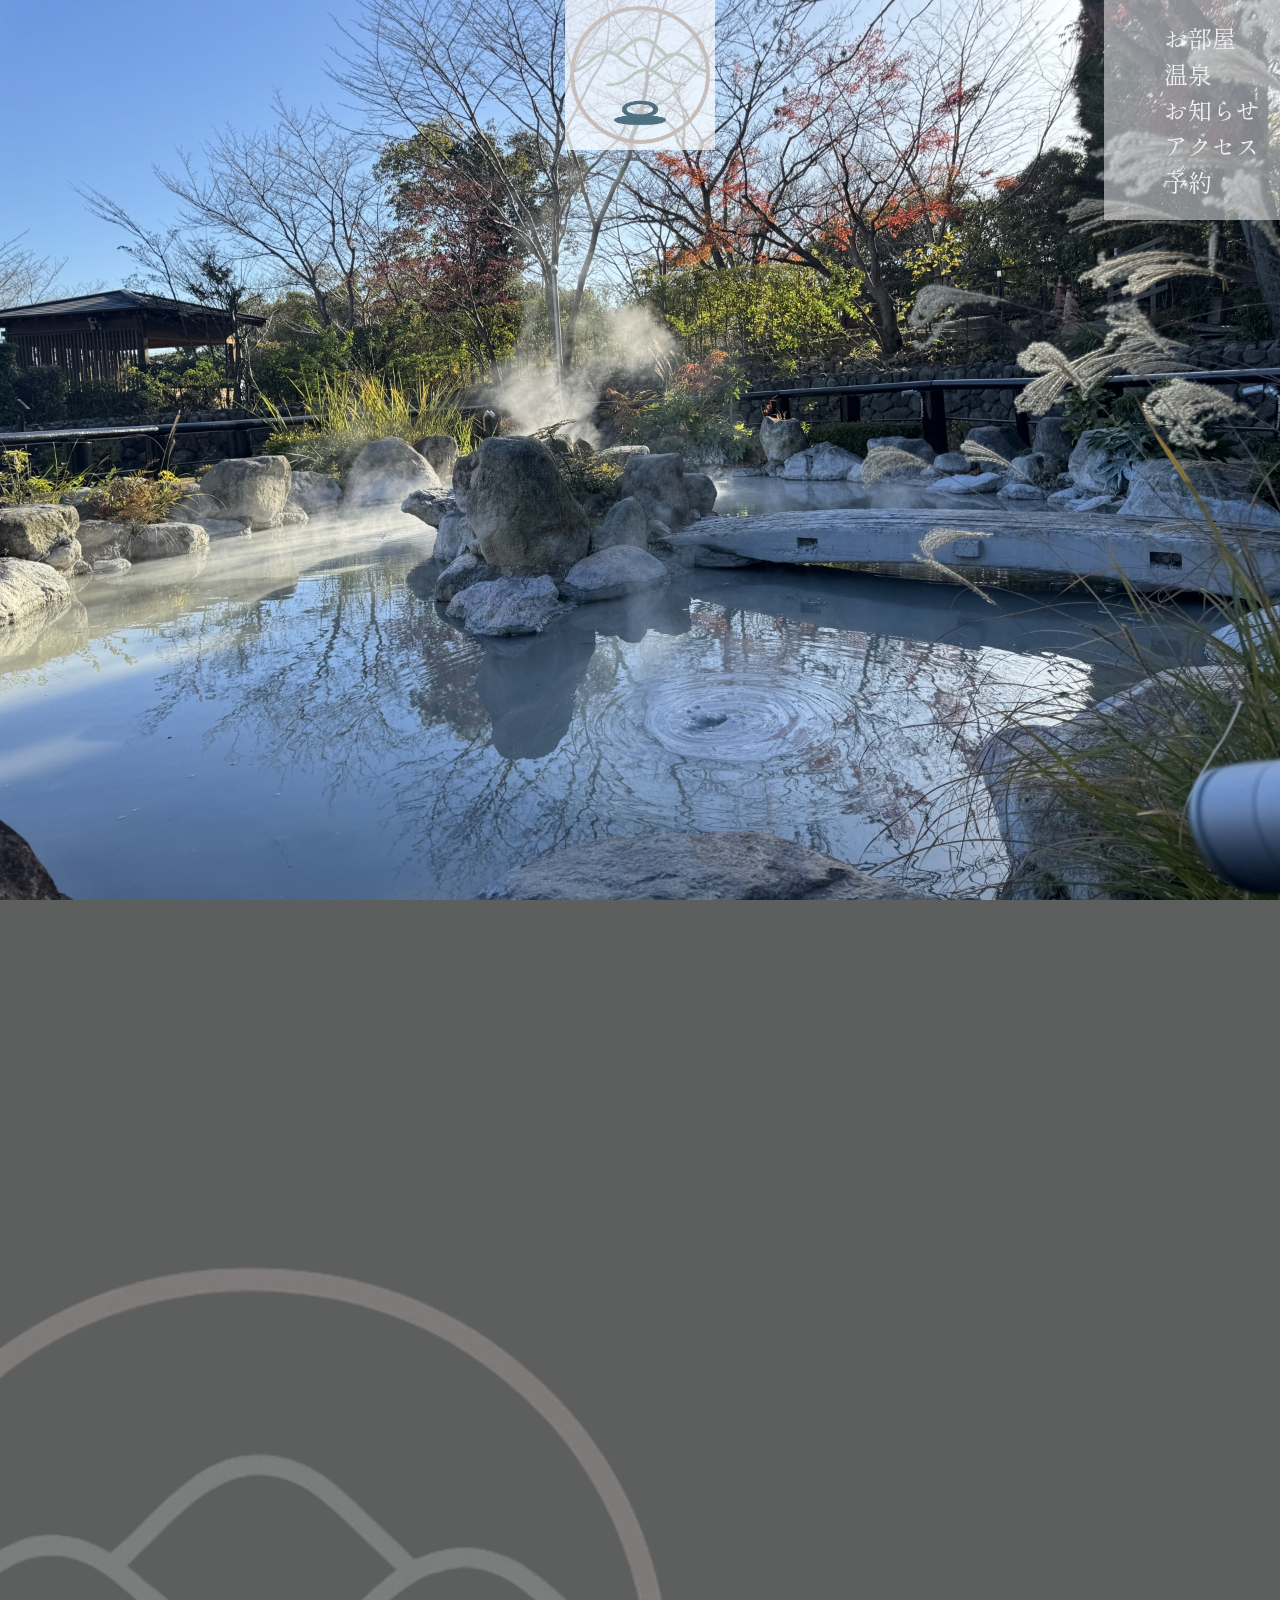
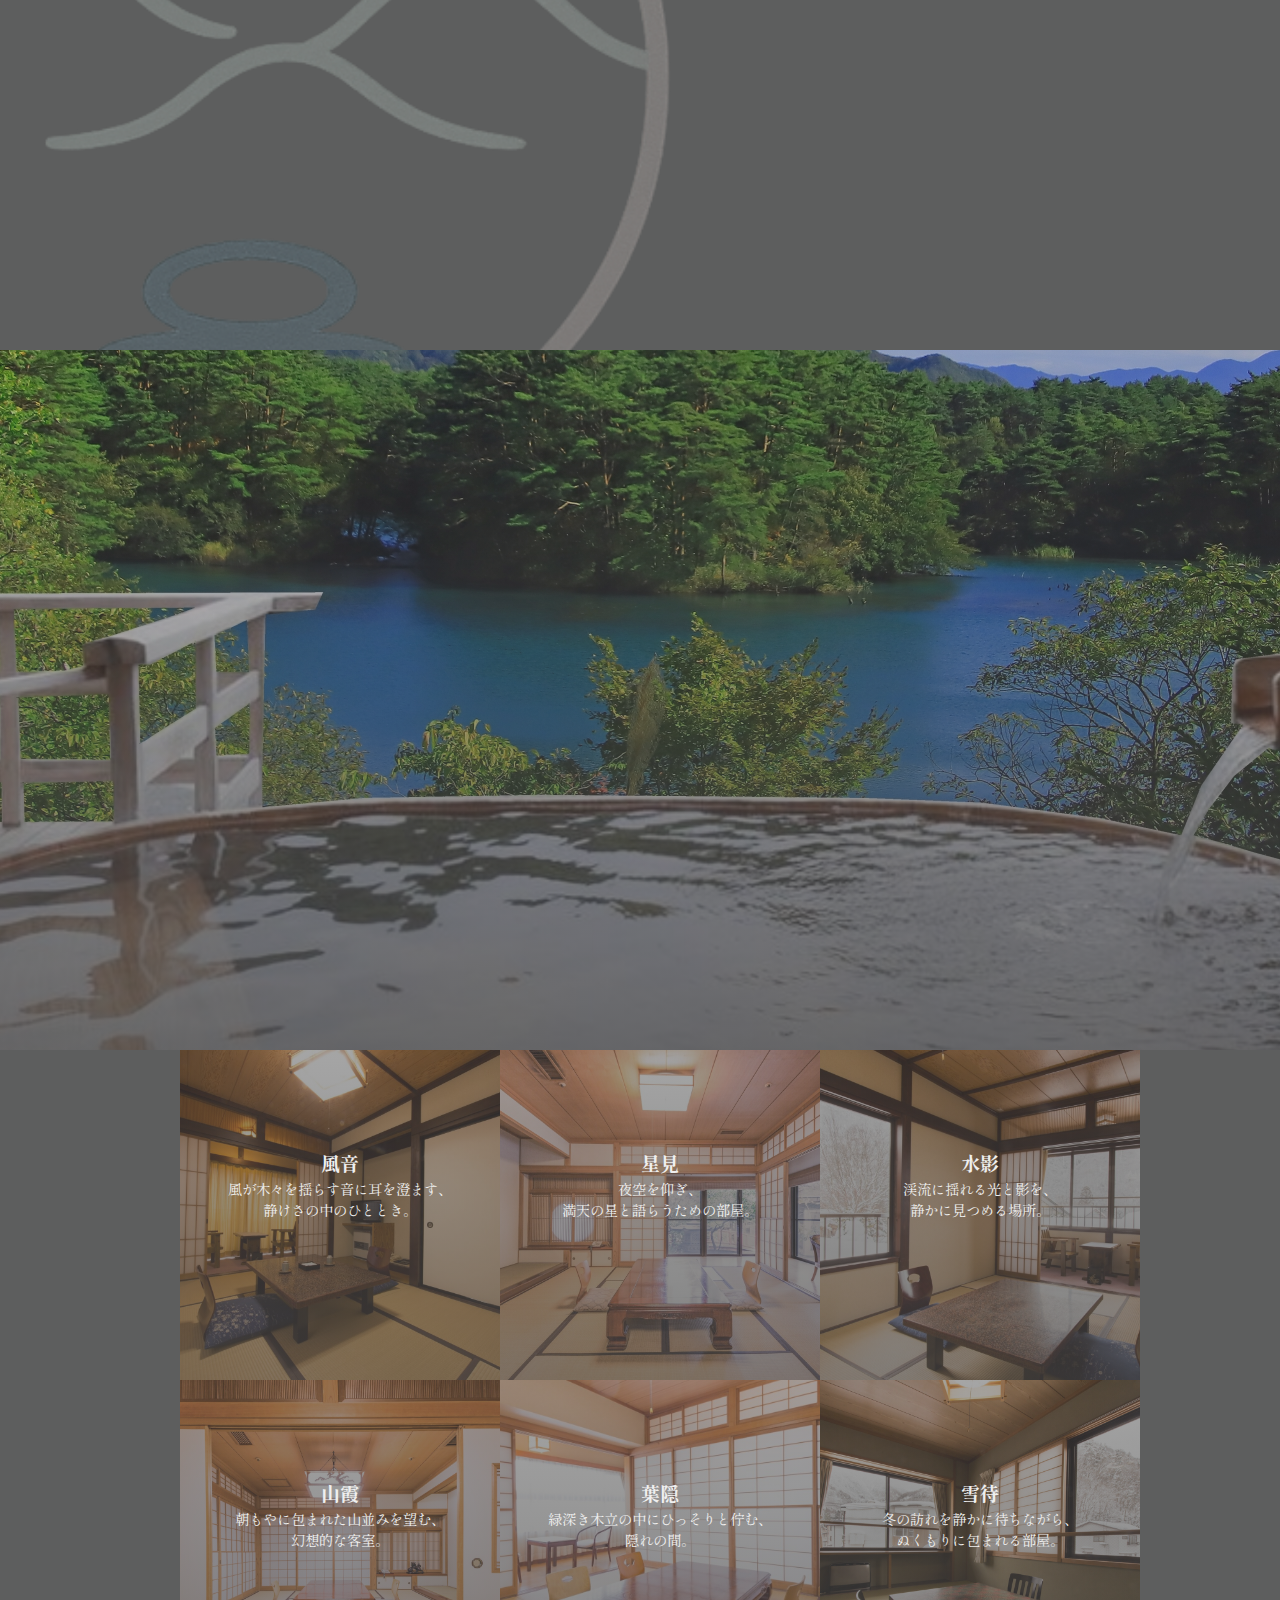
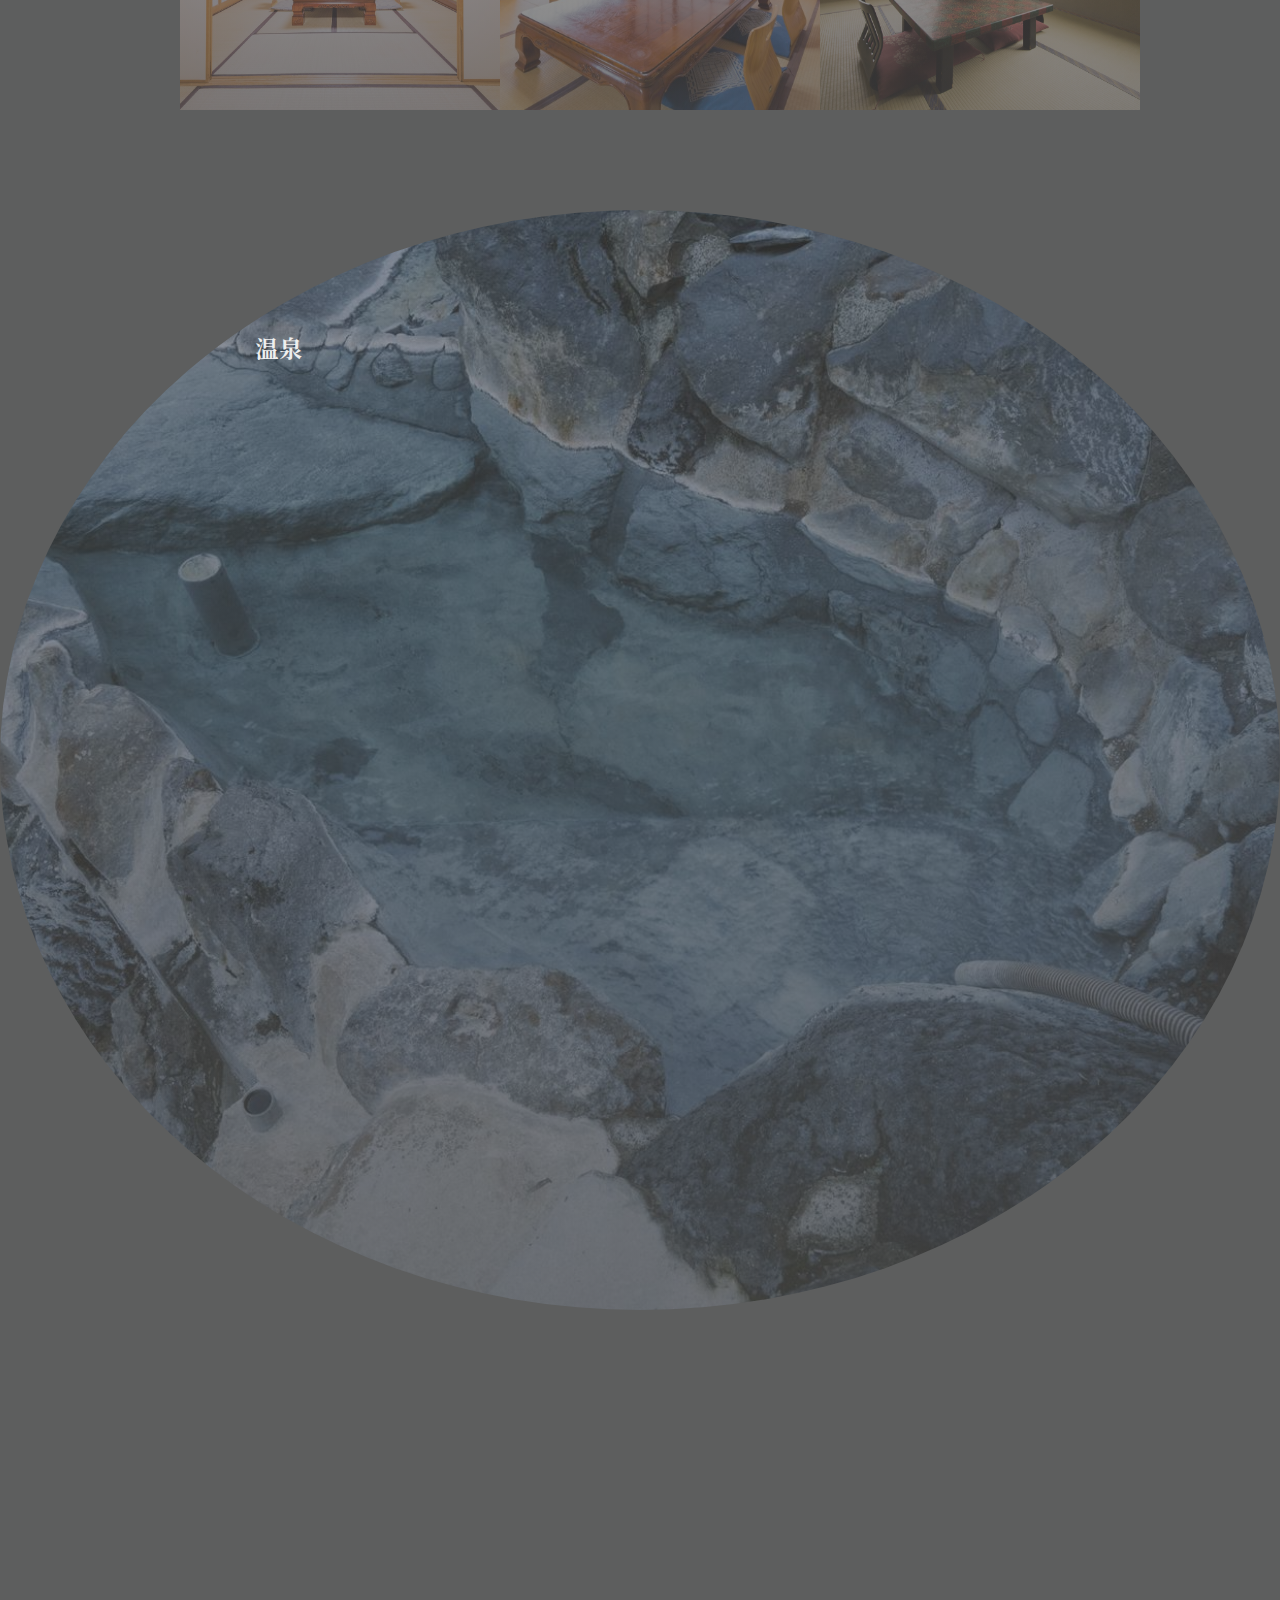
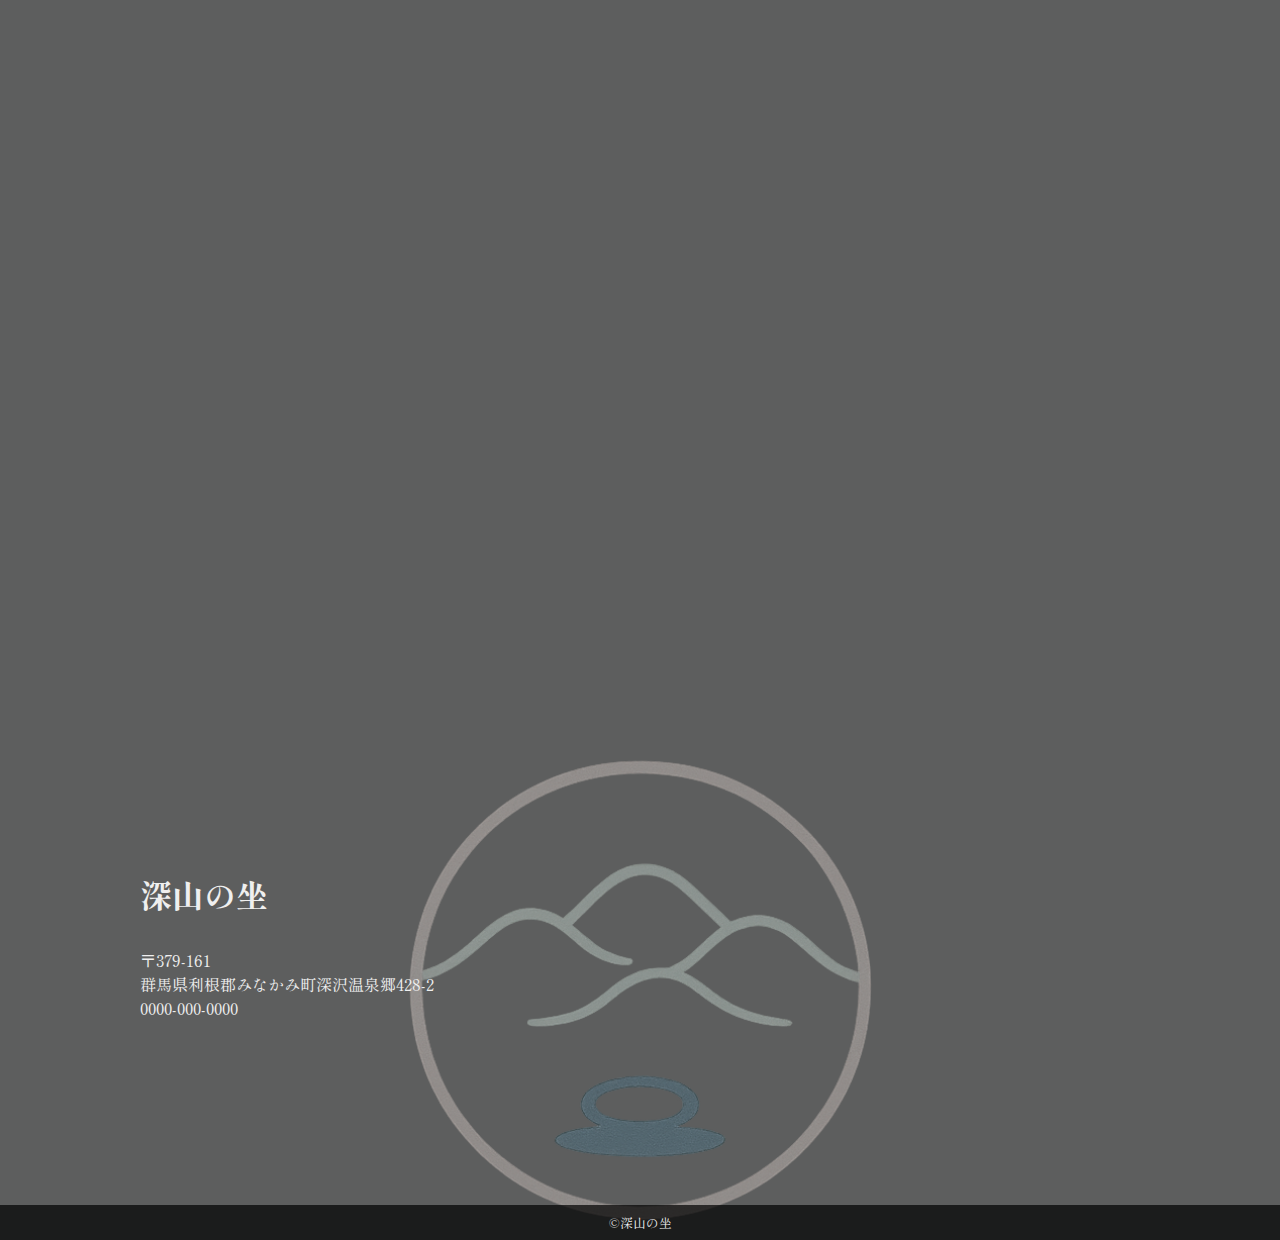
<file: miyamanoza/index.html>
<!DOCTYPE html>
<html lang="ja">

<head>
    <meta charset="UTF-8">
    <meta name="viewport" content="width=device-width, initial-scale=1.0">
    <link rel="stylesheet" href="style.css">
    <link href="https://fonts.googleapis.com/css2?family=Noto+Serif+JP&family=Shippori+Mincho&display=swap"
        rel="stylesheet">
    <title>深山の坐</title>
</head>

<body>
    <header id="main-visual">
        <h1><a href="#"><img src="./img/ロゴ3.png"></a></h1>
        <div id="nav-toggle" class="sp">
            <div>
                <span></span>
                <span></span>
                <span></span>
            </div>
        </div>
        <nav>
            <ul>
                <li><a href="#room">お部屋</a></li>
                <li><a href="#onsen">温泉</a></li>
                <li><a href="#news">お知らせ</a></li>
                <li><a href="">アクセス</a></li>
                <li><a href="">予約</a></li>
            </ul>
        </nav>
    </header>

    <section id="hello">
        <div id="logo"></div>
        <div class="inner slide-in-bottom repeatable">
            <h2>山霧に包まれて、心ほどける時を
            </h2>
            <p>深い山々に囲まれ、そっと湧き出る湯けむり。<br>
                静けさの中に、鳥の声、風の音、川のせせらぎ。<br>
                ここは、ただ「何もしない贅沢」を味わうための場所。</p>
            <p>季節ごとに彩りを変える自然に身を委ね、<br>
                誰にも邪魔されない時間をお楽しみください。</p>
            <p>深山の坐は、心も体もほどけていくような、<br>
                そんなひとときをご用意してお待ちしております。</p>
        </div>
    </section>

    <section id="room">
        <div id="room_top">
            <div>
                <div class="inner">
                    <div class="slide-in-left repeatable">
                        <h2>お部屋<br>
                            <span>静寂に溶けこむ、六の離れ</span>
                        </h2>
                    </div>
                    <div class="slide-in-right repeatable">
                        <p>森の囁きに耳を澄ませ、<br>
                            渓流の音とともに朝を迎える。<br>
                            深山の坐のお部屋は、すべてが離れ仕様。<br>
                            扉を開けた瞬間から、日常とは異なる時の流れが始まります。</p>

                        <p>梁に残る炭の色、手すりに残された名もなき書きつけ。<br>
                            それらはこの地を訪れた誰かの記憶のかけら。<br>
                            今ここにいるあなたの時も、そっと重なってゆきます。</p>

                        <p>心ゆくまで、自分たちだけの時間をお過ごしください。</p>
                    </div>
                </div>
            </div>
        </div>
        <div class="inner">
            <ul>
                <li>
                    <div id="room1" class="hover room-item">
                        <a href="">
                            <div>
                                <h3>風音</h3>
                                <p>風が木々を揺らす音に耳を澄ます、<br>
                                    静けさの中のひととき。</p>
                            </div>
                        </a>
                    </div>
                </li>
                <li>
                    <div id="room2" class="hover room-item">
                        <a href="">
                            <div>
                                <h3>星見</h3>
                                <p>夜空を仰ぎ、<br>
                                    満天の星と語らうための部屋。</p>
                            </div>
                        </a>
                    </div>
                </li>
                <li>
                    <div id="room3" class="hover room-item">
                        <a href="">
                            <div>
                                <h3>水影</h3>
                                <p>渓流に揺れる光と影を、<br>
                                    静かに見つめる場所。</p>
                            </div>
                        </a>
                    </div>
                </li>
                <li>
                    <div id="room4" class="hover room-item">
                        <a href="">
                            <div>
                                <h3>山霞</h3>
                                <p>朝もやに包まれた山並みを望む、<br>
                                    幻想的な客室。</p>
                            </div>
                        </a>
                    </div>
                </li>
                <li>
                    <div id="room5" class="hover room-item">
                        <a href="">
                            <div>
                                <h3>葉隠</h3>
                                <p>緑深き木立の中にひっそりと佇む、<br>
                                    隠れの間。</p>
                            </div>
                        </a>
                    </div>
                </li>
                <li>
                    <div id="room6" class="hover room-item">
                        <a href="">
                            <div>
                                <h3>雪待</h3>
                                <p>冬の訪れを静かに待ちながら、<br>
                                    ぬくもりに包まれる部屋。</p>
                            </div>
                        </a>
                    </div>
                </li>
            </ul>
        </div>
    </section>
    <section id="onsen">
        <h2 class="inner">温泉</h2>
        <div class="box inner fade-up delay-1">
            <div id="senshitsu1"></div>
            <div class="text">
                <h3>硫黄泉<br>
                    <span>効能：皮膚の炎症を抑える</span>
                </h3>
                <p>湯けむりに、白く霞む山の息吹。<br>
                    ふんわりと立ちのぼる硫黄の香り。<br>
                    肌に触れるとすっとなじみ、<br>
                    時の疲れを溶かしていきます。<br>
                    自然がくれた薬湯で、体の芯から整えて。</p>
            </div>
        </div>
        <div class="box inner fade-up delay-2">
            <div id="senshitsu2"></div>
            <div class="text">
                <h3>炭酸水素塩泉<br>
                    <span>効能：美肌効果、健康効果、リラックス効果</span>
                </h3>
                <p>すっとしみこむ、やわらかな湯<br>
                    まるで肌を撫でるような、優しい感触。<br>
                    古い角質を洗い流し、湯上りはしっとり。<br>
                    何もつけなくても潤いを感じられる、不思議な湯です。</p>
            </div>
        </div>
        <div class="box inner fade-up delay-3">
            <div id="senshitsu3"></div>
            <div class="text">
                <h3>塩化物泉<br>
                    <span>効能：保湿効果</span>
                </h3>
                <p>深く、温かく、心の奥まで届く湯。<br>
                    身体を芯から温め、ぽかぽかと続く余韻。<br>
                    まるで湯の衣をまとうような心地よさ。<br>
                    寒い日にも、疲れた日にも、<br>
                    包み込むように癒してくれます。</p>
            </div>
        </div>
    </section>
    <section id="news" class="inner slide-in-left">
        <h2>お知らせ</h2>
        <ul>
            <li>
                <div><img src="./img/料理１.jpg" alt="季節の献立のご案内"></div>
                <div class="text"> <time datetime="2025-01-14">2025.01.14</time>
                    <h3>季節の献立の<br>ご案内</h3><a href="">詳しく見る</a>
                </div>
            </li>
            <li>
                <div><img src="./img/温泉４.jpg" alt="年末年始の営業とご予約について">
                    <div class="text"><time datetime="2024-10-06">2024.10.06</time>
                        <h3>年末年始の営業と<br>ご予約について</h3><a href="">詳しく見る</a>
                    </div>
            </li>
            <li>
                <div><img src="./img/客室１.jpg" alt="夏の夜長を楽しむご宿泊プラン">
                    <div class="text"><time datetime="2024-06-03">2024.06.03</time>
                        <h3>夏の夜長を楽しむ<br>
                            ご宿泊プラン</h3><a href="">詳しく見る</a>
                    </div>
            </li>
        </ul>
    </section>
    <section id="reservation" class="inner">
        <div class="slide-in-bottom">
            <h2><a href=""><img src="./img/温泉_03.gif" alt="ご予約はこちら"></a></h2>
        </div>
    </section>

    <footer>
        <div class="inner">
            <h2>深山の坐</h2>
            <p>〒379-161<br>
                群馬県利根郡みなかみ町深沢温泉郷428-2<br>
                0000-000-0000</p>
        </div>
        <div class="copyright">
            <p>&copy;深山の坐</p>
        </div>
    </footer>
    <script src="https://code.jquery.com/jquery-3.7.1.min.js"></script>
 <script src="https://code.jquery.com/jquery-3.7.1.min.js"></script>
<script src="https://cdnjs.cloudflare.com/ajax/libs/OwlCarousel2/2.3.4/owl.carousel.min.js"></script>
<script src="main.js"></script>
</body>

</html>
</file>
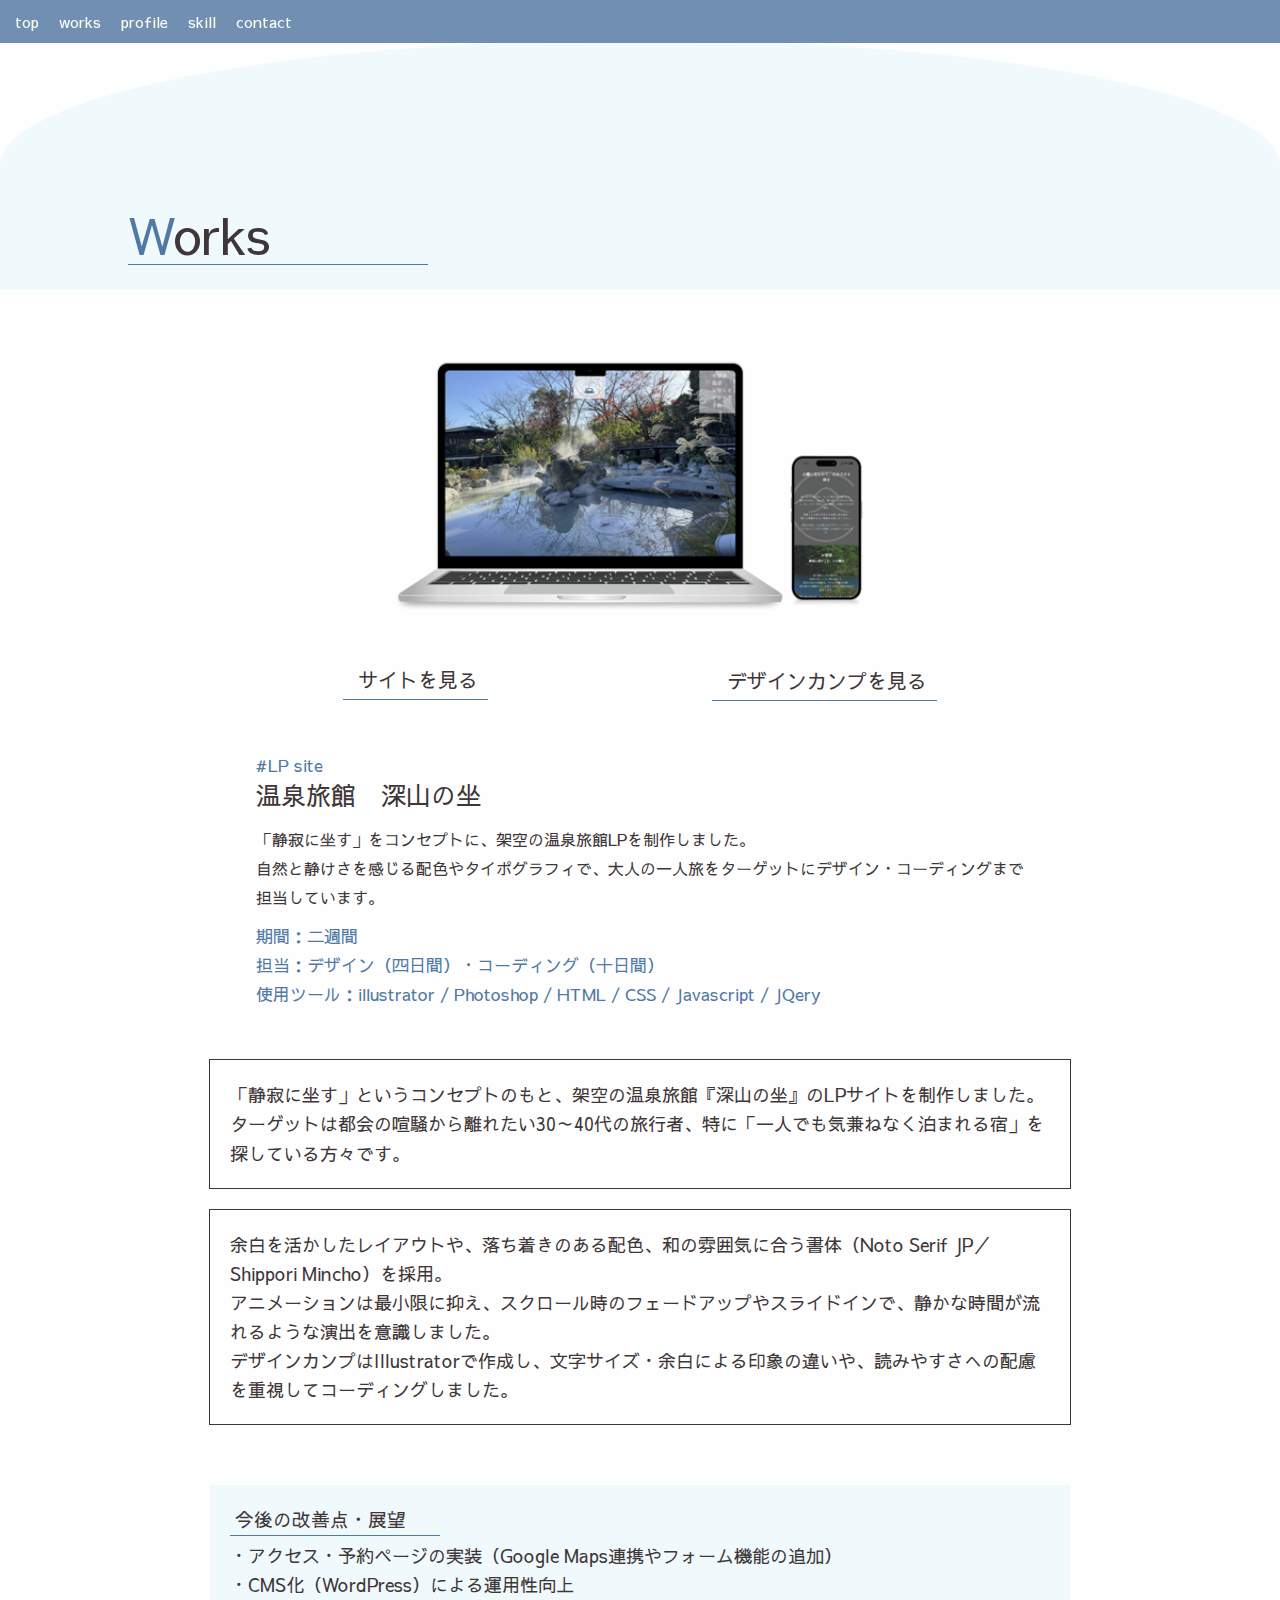
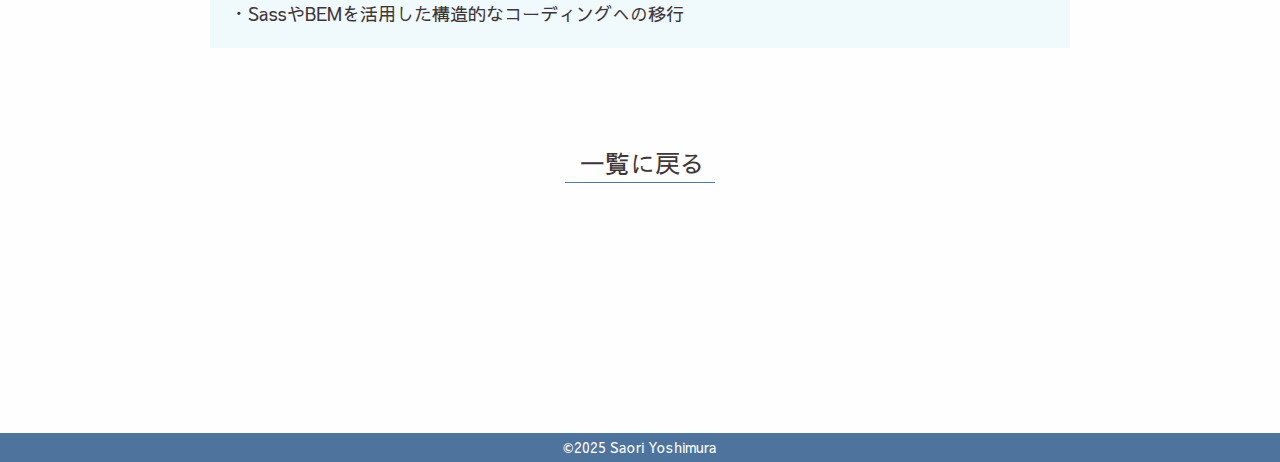
<file: works_miyama.html>
<!DOCTYPE html>
<html lang="ja">

<head>
    <meta charset="UTF-8">
    <meta http-equiv="X-UA-Compatible" content="IE=edge">
    <meta name="viewport" content="width=device-width, initial-scale=1.0">
    <title>Saori Yoshimura_works_miyamanoza</title>
    <link rel="stylesheet" href="style.css">
    <link href="https://fonts.googleapis.com/css2?family=Sawarabi+Gothic&display=swap" rel="stylesheet">
</head>

<body id="works_miyama">
    <header id="kasou">
        <nav class="nav-menu">
            <ul>
                <li><a href="index.html">top</a></li>
                <li><a href="index.html#works">works</a></li>
                <li><a href="index.html#profile">profile</a></li>
                <li><a href="index.html#skill">skill</a></li>
                <li><a href="index.html#contact">contact</a></li>
            </ul>
        </nav>
    </header>

    <section id="works">
        <div class="inner">
            <h2><span>W</span>orks</h2>
            <div id="miyama_kasou">
                <div id="miyama_img"></div>
                <div class="flex">
                    <p><a href="https://saoriy-2025.lolitapunk.jp/miyamanoza/">サイトを見る</a></p>
                    <p><a href="./image/demo-アートボード 1.png" target="blank">デザインカンプを見る</a></p>
                </div>
                <div class="text_kasou">
                    <p>#LP site</p>
                    <h4>温泉旅館　深山の坐</h4>
                    <p>「静寂に坐す」をコンセプトに、架空の温泉旅館LPを制作しました。<br>
                        自然と静けさを感じる配色やタイポグラフィで、大人の一人旅をターゲットにデザイン・コーディングまで担当しています。
                    </p>
                    <p>期間：二週間<br>
                        担当：デザイン（四日間）・コーディング（十日間）<br>
                        使用ツール：illustrator / Photoshop / HTML / CSS / Javascript / JQery</p>
                </div>
                <div id="detail">
                    <div class="detail_box1">
                        <p>「静寂に坐す」というコンセプトのもと、架空の温泉旅館『深山の坐』のLPサイトを制作しました。 <br>
                            ターゲットは都会の喧騒から離れたい30～40代の旅行者、特に「一人でも気兼ねなく泊まれる宿」を探している方々です。</p>
                    </div>
                    <div class="detail_box2">
                        <p>余白を活かしたレイアウトや、落ち着きのある配色、和の雰囲気に合う書体（Noto Serif JP／Shippori Mincho）を採用。<br>
                            アニメーションは最小限に抑え、スクロール時のフェードアップやスライドインで、静かな時間が流れるような演出を意識しました。<br>
                            デザインカンプはIllustratorで作成し、文字サイズ・余白による印象の違いや、読みやすさへの配慮を重視してコーディングしました。</p>
                    </div>
                    <div class="detail_box3">
                        <h5>今後の改善点・展望</h5>
                        <p>・アクセス・予約ページの実装（Google Maps連携やフォーム機能の追加）<br>
                            ・CMS化（WordPress）による運用性向上<br>
                            ・SassやBEMを活用した構造的なコーディングへの移行</p>
                        </ul>
                    </div>
                </div>
            </div>
            <p class="right_kasou"><a href="index.html#works">一覧に戻る</a></p>
    </section>

    <footer>
        &copy;2025 Saori Yoshimura
    </footer>

</body>

</html>
</file>
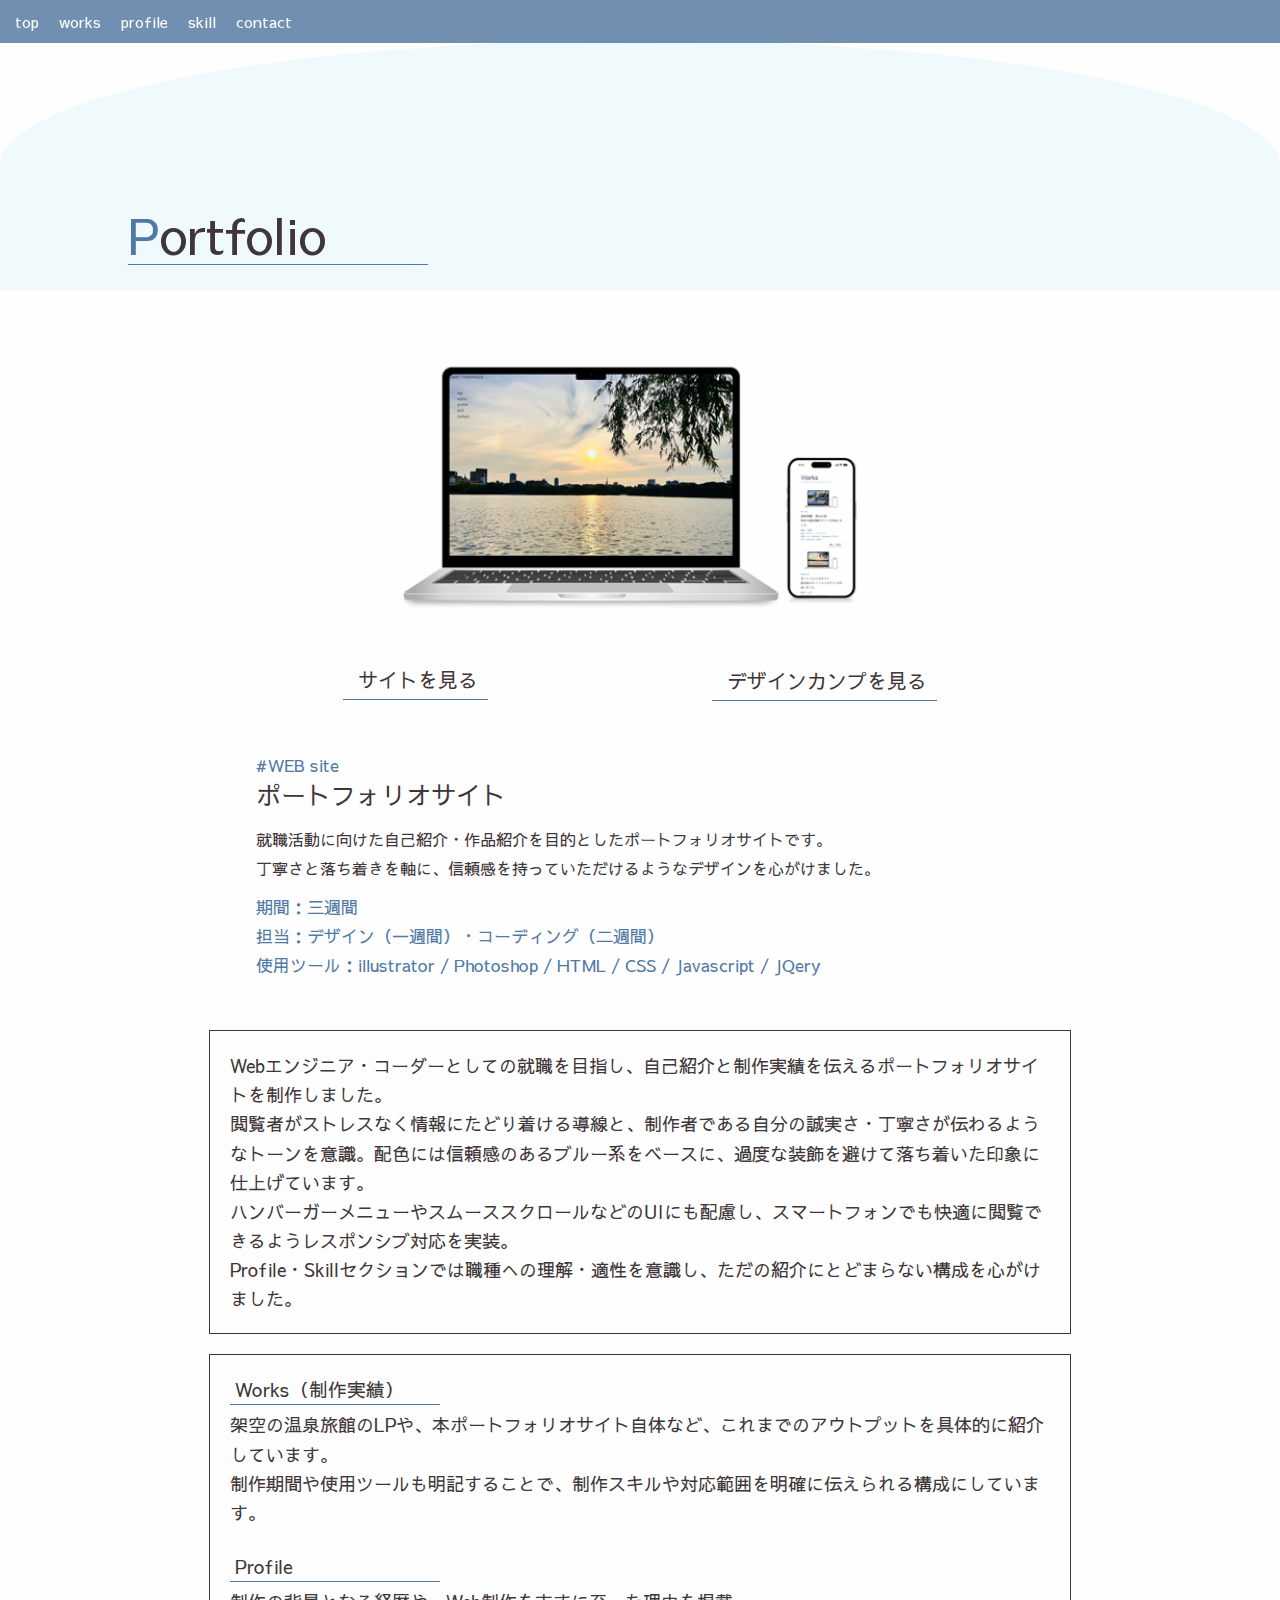
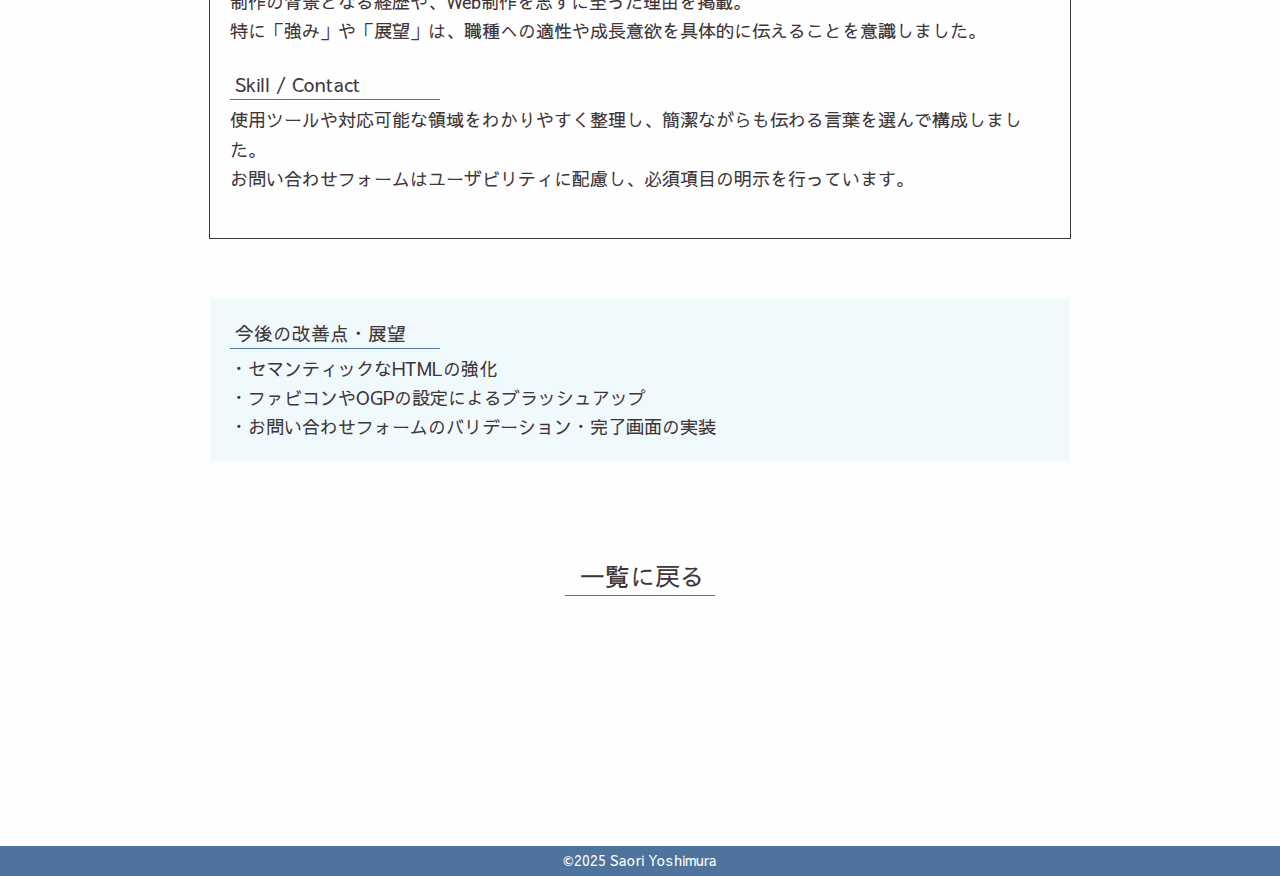
<file: works_portfolio.html>
<!DOCTYPE html>
<html lang="ja">

<head>
    <meta charset="UTF-8">
    <meta http-equiv="X-UA-Compatible" content="IE=edge">
    <meta name="viewport" content="width=device-width, initial-scale=1.0">
    <title>Saori Yoshimura_works_portfolio</title>
    <link rel="stylesheet" href="style.css">
    <link href="https://fonts.googleapis.com/css2?family=Sawarabi+Gothic&display=swap" rel="stylesheet">
</head>

<body id="works_portfolio">
    <header id="kasou">
        <nav class="nav-menu">
            <ul>
                <li><a href="index.html">top</a></li>
                <li><a href="index.html#works">works</a></li>
                <li><a href="index.html#profile">profile</a></li>
                <li><a href="index.html#skill">skill</a></li>
                <li><a href="index.html#contact">contact</a></li>
            </ul>
        </nav>
    </header>

    <section id="works">
        <div class="inner">
            <h2><span>P</span>ortfolio</h2>
            <div id="portfolio_kasou">
                <div id="portfolio_img"></div>
                <div class="flex">
                    <p><a href="index.html">サイトを見る</a></p>
                    <p><a href="./image/デザインカンプ.png" target="blank">デザインカンプを見る</a></p>
                </div>
                <div class="text_kasou">
                    <p>#WEB site</p>
                    <h4>ポートフォリオサイト</h4>
                    <p>就職活動に向けた自己紹介・作品紹介を目的としたポートフォリオサイトです。<br>
                        丁寧さと落ち着きを軸に、信頼感を持っていただけるようなデザインを心がけました。</p>
                    <p>期間：三週間<br>
                        担当：デザイン（一週間）・コーディング（二週間）<br>
                        使用ツール：illustrator / Photoshop / HTML / CSS / Javascript / JQery</p>
                </div>
                <div id="detail">
                    <div class="detail_box1">
                        <p>Webエンジニア・コーダーとしての就職を目指し、自己紹介と制作実績を伝えるポートフォリオサイトを制作しました。<br>
                            閲覧者がストレスなく情報にたどり着ける導線と、制作者である自分の誠実さ・丁寧さが伝わるようなトーンを意識。配色には信頼感のあるブルー系をベースに、過度な装飾を避けて落ち着いた印象に仕上げています。<br>
                            ハンバーガーメニューやスムーススクロールなどのUIにも配慮し、スマートフォンでも快適に閲覧できるようレスポンシブ対応を実装。 <br>
                            Profile・Skillセクションでは職種への理解・適性を意識し、ただの紹介にとどまらない構成を心がけました。</p>
                    </div>
                    <div class="detail_box2">
                        <h5>Works（制作実績）</h5>
                        <p>架空の温泉旅館のLPや、本ポートフォリオサイト自体など、これまでのアウトプットを具体的に紹介しています。<br>
                            制作期間や使用ツールも明記することで、制作スキルや対応範囲を明確に伝えられる構成にしています。</p>
                        <h5>Profile</h5>
                        <p>制作の背景となる経歴や、Web制作を志すに至った理由を掲載。<br>
                            特に「強み」や「展望」は、職種への適性や成長意欲を具体的に伝えることを意識しました。</p>
                        <h5>Skill / Contact</h5>
                        <p>使用ツールや対応可能な領域をわかりやすく整理し、簡潔ながらも伝わる言葉を選んで構成しました。<br>
                            お問い合わせフォームはユーザビリティに配慮し、必須項目の明示を行っています。</p>
                    </div>
                    <div class="detail_box3">
                        <h5>今後の改善点・展望</h5>
                        <p>・セマンティックなHTMLの強化<br>
                            ・ファビコンやOGPの設定によるブラッシュアップ<br>
                            ・お問い合わせフォームのバリデーション・完了画面の実装</p>
                        </ul>
                    </div>
                </div>
            </div>
            <p class="right_kasou"><a href="index.html">一覧に戻る</a></p>
    </section>

    <footer>
        &copy;2025 Saori Yoshimura
    </footer>

</body>

</html>
</file>
<file: miyamanoza/style.css>
*,
*::before,
*::after {
    box-sizing: border-box
}

* {
    margin: 0
}

body {
    line-height: 1.5;
    -webkit-font-smoothing: antialiased
}

img,
picture,
video,
canvas,
svg {
    display: block;
    max-width: 100%
}

input,
button,
textarea,
select {
    font: inherit
}

p,
h1,
h2,
h3,
h4,
h5,
h6 {
    overflow-wrap: break-word
}

#root,
#__next {
    isolation: isolate
}

/* ---------------------------------ここから自作 */

html {
    scroll-behavior: smooth;
}

body {
    background-color: #5d5e5e;
    color: #efefef;
    font-family: "Shippori Mincho", "Noto Serif JP", serif;
}

a {
    text-decoration: none;
    color: #efefef;
    font-size: 1.5em;
}

li {
    list-style-type: none;
}

.sp {
    display: none;
}

header nav {
    position: fixed;
    background-color: rgba(255, 255, 255, 0.5);
    top: 0px;
    right: 0px;
    z-index: 999;
}

header ul {
    margin: 20px;
}

header #main-visual {
    position: relative;
    height: 100vh;
    overflow: hidden;
}

header h1 img {
    width: 150px;
    height: 150px;
}

#main-visual .bg-image {
    position: absolute;
    top: 0;
    left: 0;
    width: 100%;
    height: 100%;
    background-repeat: no-repeat;
    background-position: center center;
    background-size: cover;
    opacity: 0;
    transition: opacity 1s ease;
    z-index: 0;
}

#main-visual .bg-image.active {
    opacity: 1;
    z-index: 1;
}

header img {
    position: relative;
    width: 300px;
    background-color: rgba(255, 255, 255, 0.7);
    margin: 0 auto;
    display: block;
    z-index: 999;
}

.inner {
    width: 1000px;
    margin: 0 auto;
}

#hello {
    position: relative;
    margin-top: 100vh;
    height: 100vh;
}

#logo {
    background-image: url(./img/ロゴ3.png);
    background-size: cover;
    background-repeat: no-repeat;
    opacity: 0.3;
    width: 900px;
    height: 900px;
    position: absolute;
    top: 180px;
    left: -200px;
}

#hello h2 {
    margin: 150px 0 150px;
    padding: 20px;
}

#hello p {
    margin-top: 20px;
    margin-left: 55%;
}

.slide-in-bottom {
    transform: translateY(100px);
    opacity: 0;
    transition: transform 2s ease, opacity 1.5s ease;
}

.slide-in-bottom.active {
    transform: translateY(0);
    opacity: 1;
}

#room_top {
    position: relative;
    background-image: linear-gradient(rgba(76, 76, 76, 0.3), rgba(76, 76, 76, 0.8)), url(./img/温泉8.jpg);
    background-position: center;
    background-repeat: no-repeat;
    height: 700px;
}

#room h2 {
    padding: 120px;
}

#room h2 span {
    font-size: 0.8em;
}

#room_top p {
    margin-top: 20px;
    margin-left: 55%;
}

#room p:last-child {
    padding-bottom: 60px;
}

.slide-in-left {
    transform: translateX(-100px);
    opacity: 0;
}

.slide-in-right {
    transform: translateX(100px);
    opacity: 0;
}

.slide-in-left.active,
.slide-in-right.active {
    transform: translate(0, 0);
    opacity: 1;
    transition: transform 2s ease, opacity 1.5s ease;
}

#room li {
    position: relative;
    height: 330px;
}

#room li h3,
li p {
    text-align: center;
}

#room .inner a {
    display: block;
    width: 100%;
    height: 100%;
}

#room ul {
    display: flex;
    flex-wrap: wrap;
    margin-bottom: 100px;
}

#room li h3 {
    font-size: 0.8em;
    margin: 0 auto;
}

#room li p {
    font-size: 0.6em;
}

#room1 a {
    display: flex;
    align-items: center;
    justify-content: center;
    height: 100%;
    width: 100%;
}

#room1 a>div {
    text-align: center;
}

#room1 {
    background-image: linear-gradient(rgba(76, 76, 76, 0.5), rgba(76, 76, 76, 0.7)), url(./img/客室４.jpg);
}

#room2 {
    background-image: linear-gradient(rgba(76, 76, 76, 0.5), rgba(76, 76, 76, 0.7)), url(./img/客室２.jpg);
}

#room3 {
    background-image: linear-gradient(rgba(76, 76, 76, 0.5), rgba(76, 76, 76, 0.7)), url(./img/客室３.jpg);
}

#room4 {
    background-image: linear-gradient(rgba(76, 76, 76, 0.5), rgba(76, 76, 76, 0.7)), url(./img/客室６.jpg);
}

#room5 {
    background-image: linear-gradient(rgba(76, 76, 76, 0.5), rgba(76, 76, 76, 0.7)), url(./img/客室５.jpg);
}

#room6 {
    background-image: linear-gradient(rgba(76, 76, 76, 0.5), rgba(76, 76, 76, 0.7)), url(./img/客室８.jpg);
}

.hover {
    display: flex;
    align-items: center;
    justify-content: center;
    text-align: center;
    height: 330px;
    width: 320px;
    background-size: cover;
    background-position: center;
    position: relative;
    transition: transform 0.9s ease;
}

.hover:hover {
    transform: scale(1.1);
}

.hover a {
    display: flex;
    align-items: center;
    justify-content: center;
    height: 100%;
    width: 100%;
}

.hover a>div {
    display: flex;
    flex-direction: column;
    justify-content: center;
    align-items: center;
    height: 100%;
}

#onsen {
    background-image: linear-gradient(rgba(76, 76, 76, 0.5), rgba(76, 76, 76, 0.7)), url(./img/温泉１.jpg);
    border-radius: 50%;
    background-size: cover;
    background-position: center top;
    height: 1100px;
}

#onsen h2 {
    padding: 120px 115px 20px;
}

#onsen .box {
    width: 650px;
    height: 220px;
    background-color: rgba(255, 255, 255, 0.3);
    color: black;
    display: flex;
    margin-bottom: 50px;
}

.fade-up {
    opacity: 0;
    transform: translateY(20px);
    transition: opacity 1s ease, transform 1s ease;
}

.fade-up.active {
    opacity: 1;
    transform: translateY(0);
}

.delay-1 {
    transition-delay: 0.5s;
}

.delay-2 {
    transition-delay: 1.5s;
}

.delay-3 {
    transition-delay: 1.8s;
}

#senshitsu1 {
    background-image: url(./img/温泉７.jpg);
    background-size: cover;
    background-position: center top;
    width: 200px;
    height: 200px;
    border-radius: 50%;
    margin: 10px 0 0 20px;
}

#senshitsu2 {
    background-image: url(./img/温泉５.jpg);
    background-size: cover;
    background-position: center top;
    width: 200px;
    height: 200px;
    border-radius: 50%;
    margin: 10px 0 0 20px;
}

#senshitsu3 {
    background-image: url(./img/温泉６.jpg);
    background-size: cover;
    background-position: center top;
    width: 200px;
    height: 200px;
    border-radius: 50%;
    margin: 10px 0 0 20px;
}

#onsen .text {
    margin-top: 15px;
    margin-left: auto;
    width: 60%;
    justify-content: center;
}

#onsen h3 {
    padding-bottom: 1em;
}

#onsen h3 span {
    font-size: 0.8em;
}

#onsen p {
    font-size: 0.9em;
}

#news {
    margin-top: 100px;
    width: 1000px;
    height: 600px;
    border: 1px solid #fff;
}

#news .slide-in-left {
    transform: translateX(-100px);
    opacity: 0;
}

#news .slide-in-left.active {
    transform: translate(0, 0);
    opacity: 1;
    transition: transform 2s ease, opacity 1.5s ease;
}

#news h2 {
    margin: 62px 0 0 70px;
}

#news ul {
    display: flex;
    justify-content: center;
    gap: 0;
}

#news li {
    padding: 10px 60px;
}

#news li {
    border-right: 1px solid #fff;
}

#news li:last-child {
    border-right: none;
}

#news li:last-child {
    margin-right: 0px;
}

#news .text {
    width: 200px;
    margin: 0 auto;
}

#news img {
    display: block;
    margin: 10px auto 20px;
    width: 200px;
    height: 200px;
    object-fit: cover;
}

#news time {
    font-size: 1.2em;
    margin-bottom: 20px;
}

#news h3 {
    margin-bottom: 30px;
}

#news a {
    font-size: 0.9em;
    margin-left: 60%;
}

#reservation {
    width: 1000px;
    height: 330px;
    padding: 120px 0;
}

#reservation img {
    margin: 0 auto;
}

footer {
    height: 500px;
    padding-top: 130px;
    background-image: url(./img/ロゴ3透過.png);
    background-size: contain;
    background-repeat: no-repeat;
    background-position: center top;
}

footer h2 {
    font-size: 2em;
    margin-bottom: 30px;
}

footer .copyright {
    text-align: center;
    font-size: 0.8em;
    padding: 8px 0;
    margin-top: 185px;
    background-color: rgba(0, 0, 0, 0.7);
}

/* -------------------スマホ */

@media screen and (max-width: 960px) {

    .sp {
        display: block;
    }

    #nav-toggle {
        position: fixed;
        top: 20px;
        right: 20px;
        height: 32px;
        cursor: pointer;
        z-index: 1000;
    }

    #nav-toggle>div {
        position: relative;
        width: 36px;
    }

    #nav-toggle>div span {
        width: 100%;
        height: 2px;
        left: 0;
        display: block;
        background: #fff;
        position: absolute;
        transition: transform .3s ease, top .5s ease;
    }

    #nav-toggle>div span:nth-child(1) {
        top: 0;
    }

    #nav-toggle>div span:nth-child(2) {
        top: 14px;
    }

    #nav-toggle>div span:nth-child(3) {
        top: 28px;
    }

    .open #nav-toggle>div span:nth-child(1) {
        top: 15px;
        transform: rotate(45deg);
    }

    .open #nav-toggle>div span:nth-child(2) {
        width: 0;
    }

    .open #nav-toggle>div span:nth-child(3) {
        top: 15px;
        transform: rotate(-45deg);
    }

    header nav {
        transform: translateX(190px);
        transition: transform 1s ease;
    }

    header.open nav {
        transform: translateX(0) !important;
    }

    header.open nav li {
        transform: translateX(0);
    }

    header nav ul>li:nth-child(2) {
        transition-delay: .15s;
    }

    header nav ul>li:nth-child(3) {
        transition-delay: .3s;
    }

    header nav ul>li:nth-child(4) {
        transition-delay: .6s;
    }

    header #main-visual {
        height: 50%;
    }

    header img {
        position: fixed;
        width: 100px;
        background-color: rgba(255, 255, 255, 0.7);
        display: block;
        z-index: 999;
        top: 0px;
        left: 0px;
    }

    header ul {
        margin: 45px 50px 20px 0px;
    }

    .inner {
        width: 85%;
    }

    #hello {
        margin-top: 1000px;
        height: 500px;
    }

    #hello h2 {
        margin: 80px 0 60px;
    }

    #hello h2,
    #hello p {
        text-align: center;
    }

    #hello p {
        margin-left: 0;
    }

    #logo {
        width: 100%;
        height: 100%;
        top: 0px;
        left: -40px;
    }

    #room_top {
        height: 600px;
    }

    #room_top h2 {
        padding: 45px 0px;
    }

    #room_top h2,
    #room_top p {
        text-align: center;
        margin-left: 0;
    }

    #room ul {
        display: block;
        height: 1200px;
        padding-left: 0;
    }

    #room li {
        height: 200px;
        width: 80%;
        margin: 0 auto;
    }

    .hover {
        width: 80%;
        height: 200px;
        margin: 0 auto;
    }

    .hover a>div {
        height: 125%;
    }

    #onsen {
        height: 820px;
        border-radius: 0%;
    }

    #onsen h2 {
        text-align: center;
        padding: 50px 0 50px;
    }

    #senshitsu1,
    #senshitsu2,
    #senshitsu3 {
        display: none;
        margin-left: none;
        justify-content: left;
    }

    #onsen .text {
        width: 95%;
        margin-left: 0;
    }

    #onsen .box {
        width: 60%;
        height: auto;
        text-align: center;
    }

    #onsen h3 {
        font-size: 0.95em;
    }

    #onsen h3 span {
        font-size: 0.85em;
    }

    #onsen p {
        font-size: 0.75em;
        margin-bottom: 20px;
    }

    #news {
        background-image: linear-gradient(rgba(76, 76, 76, 0.6), rgba(76, 76, 76, 0.8)), url(./img/料理１.jpg );
        background-position: center top;
        background-size: contain;
        width: 85%;
        margin: 0 auto;
        padding-top: 10px;
        margin-top: 70px;
    }

    #news h2 {
        margin: 30px 0 30px 30px;
        text-align: center;
    }

    #news ul {
        display: block;
        padding-left: 0;
    }

    #news li {
        padding: 10px 0px;
        border-right: none;
    }

    #news .text {
        width: 60%;
        margin: 0 auto;
        margin-bottom: 20px;
        border-bottom: 1px solid #fff;
    }

    #news img {
        display: none
    }

    #news br {
        display: none;
    }

    #news a {
        margin-left: 70%;
        padding-bottom: 10px;
    }

    #reservation {
        width: 100%;
    }

    #reservation img {
        width: 90%;
    }

    footer .inner {
        margin-left: 70px;
    }
}
</file>
<file: style.css>
@charset "UTF-8";

html {
    scroll-behavior: smooth;
}

body {
    position: relative;
    margin: 0;
    padding: 0;
    color: #3F3638;
    font-family: 'Sawarabi Gothic', sans-serif;
    font-size: 1.4rem;
    text-align: left;
    line-height: 2;
    -webkit-text-size-adjust: 100%;
    line-height: 1.3em;
    background-color: #fefefe;
}

p {
    margin: 0;
    padding: 0;
}

h1,
h2,
h3,
h4,
h5,
h6 {
    margin: 0;
    padding: 0;
    font-weight: normal;
}

h2 {
    font-size: 50px;
    width: 300px;
    margin-bottom: 90px;
    padding-bottom: 15px;
    border-bottom: 1px solid #5079A5;
}

h4 {
    font-size: 25px;
    margin-bottom: 15px;
}

img {
    width: 100%;
    height: auto;
}

ul {
    margin: 0;
    padding: 0;
}

ul li {
    list-style-type: none;
    padding: 0;
}

a {
    display: inline-block;
    text-decoration: none;
    color: #3F3638;
    transition: transform 0.5s ease;
}

a:hover {
    transform: scale(1.2);
}

span {
    color: #5079A5;
}

.inner {
    width: 80%;
    margin: 0 auto;
}

.right {
    text-align: right;
}

.flex {
    display: flex;
    width: 80%;
    justify-content: space-around;
}

#works::after,
#profile::after,
#skill::after,
#contact::after {
    opacity: 0;
    transform: translateX(-100px);
    transition: all 2s ease;
}

#works.active::after,
#profile.active::after,
#skill.active::after,
#contact.active::after {
    opacity: 1;
    transform: translateX(0);
}


header {
    display: flex;
    justify-content: space-between;
    background-image: url(./image/編集IMG_1812.jpg);
    height: 100vh;
    background-size: cover;
}

header nav {
    position: fixed;
    font-size: 0.8em;
    padding: 40px 0 0 40px;
    z-index: 999;
}

.hamburger {
    display: none;
}

section {
    padding-top: 200px;
}

.text {
    width: 50%;
}

#works {
    position: relative;
    margin: 0 auto;
    padding-bottom: 150px;
}

#works::after {
    position: absolute;
    width: 500px;
    height: 220px;
    background-image: url(./image/works.png);
    background-size: contain;
    background-repeat: no-repeat;
    content: "";
    bottom: 0px;
    right: 0;
}

#top #works .explanation {
    font-size: 17px;
    line-height: 20px;
}

#works p:nth-child(3) {
    margin-bottom: 10px;
    font-size: 16px;
}

#works p:first-child,
#works p:nth-child(4) {
    color: #5079A5;
    font-size: 17px;
}

#top #works p:nth-child(4) {
    line-height: 20px;
    margin-bottom: 10px;
}

#works a {
    font-size: 17px;
    padding: 0 10px 5px 15px;
    border-bottom: 1px solid #5079A5;
    position: relative;
}

#works a::after {
    content: '';
    position: absolute;
    left: 0;
    bottom: 0;
    width: 0%;
    height: 1px;
    background-color: #5079A5;
    transition: width 0.4s ease;
}

#works a:hover::after {
    width: 100%;
}

#miyama,
#portfolio {
    margin: 0 auto 60px;
}

#portfolio {
    flex-direction: row-reverse
}

#miyama_img {
    background-image: url(./image/miyama.png);
}

#portfolio_img {
    background-image: url(./image/portfolio.png);
}

#miyama_img,
#portfolio_img {
    background-repeat: no-repeat;
    background-size: contain;
    background-position: top center;
    width: 470px;
    height: 260px;
}


#profile {
    position: relative;
}

#background_blue {
    background-color: #f0f9fc;
}

#profile::before {
    position: absolute;
    width: 100%;
    height: 250px;
    border-radius: 50%;
    background-color: #f0f9fc;
    content: "";
    top: 73px;
    z-index: -100;
}


#profile::after {
    position: absolute;
    width: 500px;
    height: 220px;
    background-image: url(./image/profile.png);
    background-size: contain;
    background-repeat: no-repeat;
    content: "";
    bottom: -60px;
    right: 0px;
}

#profile .profile_box {
    display: flex;
    justify-content: space-around;
    width: 100%;
    margin: 0 auto;
    margin-bottom: 50px;
}

#icon {
    background-image: url(./image/icon.JPG);
    background-size: cover;
    background-repeat: no-repeat;
    width: 250px;
    height: 250px;
    border-radius: 50%;
}

h3 {
    font-size: 30px;
    margin-bottom: 17px;
}

#profile p {
    font-size: 18px;
}

#profile .text p:last-child {
    font-size: 23px;
    margin-top: 10px;
}

#profile .text a {
    position: relative;
    padding: 0 10px 5px 15px;
    border-bottom: 0.5px solid #5079A5;
}

#profile .text a::after {
    content: '';
    position: absolute;
    left: 0;
    bottom: 0;
    width: 0%;
    height: 1px;
    background-color: #5079A5;
    transition: width 0.4s ease;
}

#profile .text a:hover::after {
    width: 100%;
}

#prospects .flex {
    justify-content: center;
}

#strong {
    width: 80%;
    border: 2.5px solid #3F3638;
    padding: 35px;
    margin: 0 auto;
    margin-bottom: 100px;
}

#strong .flex {
    width: 100%;
}

#strong h4 {
    font-size: 40px;
    margin-bottom: 40px;
}

.blue_mini {
    font-size: 25px;
    color: #5079A5;
    vertical-align: baseline;
}

.strong_box {
    background-color: #fefefe;
    width: 30%;
    justify-content: space-between;
    padding: 20px;
    margin-right: 20px;
}

.strong_box:last-child {
    margin-right: 0;
}

#strong h5 {
    font-size: 20px;
    text-align: center;
    padding-bottom: 5px;
    border-bottom: 1px solid #5079A5;
    margin-bottom: 20px;
}

#profile .strong_box p {
    font-size: 17px;
}

#prospects {
    position: relative;
    width: 80%;
    height: 800px;
    padding: 35px;
    background: linear-gradient(180deg, #fefefe, #fefefe, #fefefe, #f0f9fc);
    margin: 0 auto;
}

#prospects>div {
    margin-top: 80px;
}

#prospects h4 {
    font-size: 40px;
    margin-bottom: 20px;
}

#prospects h5 {
    width: 150px;
}

#prospects .prospects_box {
    display: flex;
    justify-content: normal;
    width: 61%;
    margin-bottom: 40px;
    margin-left: 125px;
}

#prospects .flex {
    width: 100%;
    margin-bottom: 0px;
    position: relative;
}

#prospects ul {
    width: 400px;
}

#prospects li {
    list-style-type: circle;
    font-size: 18px;
    line-height: 20px;
}

#prospects::after {
    position: absolute;
    width: 15px;
    height: 650px;
    content: "";
    top: 120px;
    left: 175px;
    background: linear-gradient(180deg, rgba(197, 230, 243, 1), rgba(197, 230, 243, 0));
}

#prospects .blue_circle {
    position: absolute;
    width: 20px;
    height: 20px;
    border-radius: 50%;
    background-color: #4b7097;
    content: "";
    top: 4px;
    left: 138px;
    z-index: 999;
}

#prospects .blue_line {
    position: absolute;
    width: 5%;
    height: 1px;
    background-color: #4b7097;
    content: "";
    top: 14px;
    left: 180px;
    z-index: 999;
}


#skill {
    position: relative;
    padding-bottom: 150px;
}

#skill h2 {
    width: 200px;
}

#skill p {
    font-size: 16px;
}

#skill_box1,
#skill_box2 {
    width: 45%;
}

.fa-palette,
.fa-code {
    width: 450px;
    font-size: 150px;
    text-align: center;
    margin: 0 auto 20px;
}

#skill::after {
    position: absolute;
    width: 370px;
    height: 250px;
    background-image: url(./image/skill.png);
    background-size: contain;
    background-repeat: no-repeat;
    content: "";
    bottom: -50px;
    right: 0px;
}

#skill .flex {
    width: 80%;
    margin: 0 auto;
    margin-bottom: 60px;
    justify-content: space-between;
}

#skill .text {
    width: 100%;
    margin-bottom: 20px;
}

.blue_box {
    text-align: center;
    background-color: #f0f9fc;
    padding: 20px;
}

#shikaku {
    width: 40%;
    padding: 20px;
    margin: 0 auto;
    text-align: center;
    background-color: #f0f9fc;
}

#shikaku h4 {
    margin-bottom: 16px;
}

#contact {
    position: relative;
    height: 900px;
}

#contact::before {
    position: absolute;
    width: 100%;
    height: 250px;
    border-radius: 50% 50% 0 0;
    background-color: #f0f9fc;
    content: "";
    top: 73px;
    z-index: -100;
}

#contact::after {
    position: absolute;
    width: 711px;
    height: 244px;
    background-image: url(./image/contact.png);
    background-size: contain;
    background-repeat: no-repeat;
    content: "";
    bottom: -28px;
    right: 0px;
}

#contact h2 {
    font-size: 50px;
    width: 350px;
    margin-bottom: 110px;
}

#contact dl {
    display: flex;
    flex-wrap: wrap;
}

label {
    padding: 0 0 10px 20px;
    border-bottom: 1px solid #5079A5;
}

dt {
    width: 30%;
    font-weight: normal;
    font-size: 15px;
    text-align: right;
    margin-bottom: 90px;
}

dd {
    width: 60%;
}

input {
    cursor: pointer;
}

dd input {
    width: 500px;
}

textarea {
    width: 500px;
    height: 200px;
}

#contact form span {
    color: #f66;
}

.submit {
    text-align: center;
}

.notes {
    text-align: center;
    font-size: 17px;
}

input[type="image"] {
    width: 150px;
    height: 31px;
}

#contact .inner {
    margin-bottom: 90px;
}

footer {
    background-color: #4e749d;
    text-align: center;
    color: #fefefe;
    font-size: 14px;
}

.image-trigger {
    all: unset;
    display: block;
    width: 100%;
    height: 1px;
}

/* ------------------------------------------------------------works */

#kasou {
    background-image: none;
    height: 0;
}

#works_miyama .nav-menu,
#works_portfolio .nav-menu {
    width: 100%;
    background-color: rgba(78, 116, 157, 0.8);
    padding: 5px;
}

#works_miyama ul,
#works_portfolio ul {
    display: flex;
    font-size: 15px;
}

#works_miyama ul a,
#works_portfolio ul a {
    color: #fefefe;
    padding: 2px 10px;
}

#works_miyama .flex,
#works_portfolio .flex {
    width: 80%;
    margin: 50px auto;
}

#works_miyama .flex a,
#works_portfolio .flex a {
    font-size: 20px;
}

#works_miyama #works,
#works_portfolio #works {
    height: auto;
    padding-top: 220px;
}

#works_miyama::before,
#works_portfolio::before {
    position: absolute;
    width: 100%;
    height: 250px;
    border-radius: 50% 50% 0 0;
    background-color: #f0f9fc;
    content: "";
    top: 40px;
    z-index: -100;
}

#works_miyama #works::after,
#works_portfolio #works::after {
    display: none;
}

#miyama_kasou,
#portfolio_kasou {
    margin-bottom: 100px;
}

#miyama_kasou #miyama_img,
#portfolio_kasou #portfolio_img {
    width: 100%;
    background-position: center;
    margin-bottom: 30px;
}

#works_miyama #works .text_kasou,
#works_portfolio #works .text_kasou {
    width: 75%;
    margin: 0 auto 50px;
}

#works_miyama #works .right_kasou,
#works_portfolio #works .right_kasou {
    text-align: center;
    margin-bottom: 100px;
}

#works .right_kasou a {
    font-size: 25px;
}

#detail {
    margin-bottom: 30px;
}

#detail h5 {
    width: 200px;
    padding: 0 5px;
    margin-bottom: 5px;
    border-bottom: 1px solid #5079A5;
}

.detail_box1,
.detail_box2 {
    width: 80%;
    border: 1.5px solid #3F3638;
    padding: 20px;
    margin: 0 auto 20px;
}

.detail_box2 {
    margin: 0 auto 60px;
}

.detail_box3 {
    width: 80%;
    background-color: #f0f9fc;
    padding: 20px;
    margin: 0 auto 60px;
}

#works #detail p {
    color: #3F3638;
    font-size: 18px;
}

#works_portfolio #works .detail_box2 p {
    margin-bottom: 25px;
}

/* ------------------------------------------------------------portfolio_detail */

#about {
    height: auto;
}

#about .nav-menu {
    width: 100%;
    background-color: rgba(78, 116, 157, 0.8);
    padding: 5px;
}

#about .nav-menu ul {
    display: flex;
    font-size: 15px;
}

#about .nav-menu ul a {
    color: #fefefe;
    padding: 2px 10px;
}

#about_img1 {
    background-image: url(./image/IMG_1511.png);
    top: 0;
    right: 0;
}

#about_img2 {
    background-image: url(./image/IMG_8613_Original.png);
    bottom: 0;
    left: 0;
}

#about_img1,
#about_img2 {
    background-size: cover;
    width: 470px;
    height: 625px;
    position: absolute;
    z-index: -100;
    opacity: 0;
    animation: fadeIn 2s ease-out forwards;
}

@keyframes fadeIn {
    to {
        opacity: 1;
    }
}

#about .detail_box {
    width: 50%;
    border: 1.5px solid #5079A5;
    padding: 20px;
    margin: 0 auto 100px;
    background-color: rgba(255, 255, 255, 0.8);
}

#about .detail_box h3 {
    margin: 33px 0 17px 33px;
}

#about .blue_mini {
    font-size: 20px;
    vertical-align: baseline;
}

#about .detail_box p {
    color: #3F3638;
    font-size: 18px;
    width: 90%;
    margin: 30px auto;
}

#about .detail_box a {
    border-bottom: 0px solid #5079A5;
    position: relative;
}

#about .detail_box a::after {
    content: '';
    position: absolute;
    left: 0;
    bottom: 0;
    width: 0%;
    height: 1px;
    background-color: #5079A5;
    transition: width 0.4s ease;
}

#about .detail_box a:hover {
    transform: none;
}

#about .detail_box a:hover::after {
    width: 100%;
}

.hidden-content {
    position: fixed;
    top: 0;
    left: 0;
    width: 100vw;
    height: 100vh;
    background-color: rgba(0, 0, 0, 0.5);
    display: flex;
    align-items: center;
    justify-content: center;

    opacity: 0;
    visibility: hidden;
    transition: opacity 0.4s ease;
    z-index: 1100;
}

.hidden-content.show {
    opacity: 1;
    visibility: visible;
}

.modal-box {
    background: rgba(255, 255, 255, 0.95);
    padding: 2rem;
    border-radius: 10px;
    position: relative;
}

#about .detail_box .modal-box p {
    margin: 0px 0px 30px 27px;
}

#close-modal {
    position: absolute;
    top: 10px;
    right: 10px;
    font-size: 1.2rem;
    background: none;
    border: none;
    cursor: pointer;
}

#career {
    width: 53%;
    background-color: rgba(240, 249, 252, 0.8);
    margin: 0 auto 100px;
    padding: 50px 0 100px;
}

#career .career-line {
    position: relative;
}

#career ul {
    margin-left: 70px;
}

#career ul::after {
    position: absolute;
    width: 15px;
    height: 700px;
    content: "";
    top: -10px;
    left: 10px;
    background: linear-gradient(180deg, rgba(197, 230, 243, 1), rgba(197, 230, 243, 0));
}

#career h3 {
    margin-bottom: 30px;
}

#career h6 {
    font-size: 20px;
    margin-top: 35px;
}

#career p {
    font-size: 17px;
}

.go-top {
    text-align: center;
    margin-bottom: 50px;
}

.go-top a {
    font-size: 25px;
    padding: 0 10px 5px 15px;
    border-bottom: 1px solid #5079A5;
    position: relative;
    background-color: rgba(255, 255, 255, 0.5);
}

.go-top a::after {
    content: '';
    position: absolute;
    left: 0;
    bottom: 0;
    width: 0%;
    height: 1px;
    background-color: #5079A5;
    transition: width 0.4s ease;
}



/* ------------------------------------------------------------スマホ */

@media screen and (max-width: 960px) {

    a:hover {
        transform: none;
    }

    header {
        background-position: center;
        height: 500px;
    }

    header nav {
        padding: 0px 0 0 10px;
    }

    .top header nav {
        opacity: 0;
    }

    .nav-menu.active {
        opacity: 1;
        display: block;
        position: fixed;
        font-size: 0.8em;
        padding: 40px 0 0 40px;
        transition: 0.5s ease;
        z-index: 999;
    }

    .hamburger {
        display: flex !important;
        position: fixed;
        flex-direction: column;
        gap: 5px;
        width: 35px;
        margin: 15px;
        background: transparent;
        border: none;
        cursor: pointer;
        z-index: 1001;
    }

    .hamburger span {
        width: 100%;
        height: 2px;
        background: #333;
        transition: all 0.3s ease;
        display: block;
    }

    .hamburger.active span:nth-child(1) {
        transform: translateY(6px) rotate(45deg);
    }

    .hamburger.active span:nth-child(2) {
        opacity: 0;
    }

    .hamburger.active span:nth-child(3) {
        transform: translateY(-8px) rotate(-45deg);
    }


    #name {
        font-size: 17px;
        margin: 0 auto;
    }

    .inner {
        width: 80%;
    }

    #works::after {
        width: 290px;
        height: 130px;
        bottom: 0px;
    }

    #profile::after {
        width: 300px;
        height: 130px;
        bottom: -30px;
    }

    #skill::after {
        width: 190px;
        height: 130px;
        bottom: -30px;
    }

    #contact::after {
        width: 300px;
        height: 105px;
    }

    h2 {
        font-size: 40px;
        width: 200px;
        margin-bottom: 45px;
        padding-bottom: 15px;
        border-bottom: 1px solid #5079A5;
    }

    h4 {
        font-size: 19px;
    }

    section {
        padding-top: 100px;
    }

    #works .flex {
        display: block;
        margin: 0 auto 30px;
    }

    .text {
        width: 100%;
        margin: 0 auto;
    }

    .text p {
        font-size: 17px;
    }

    #works p:first-child,
    #works p:nth-child(4) {
        font-size: 16px;
        line-height: 25px;
    }

    #works a {
        font-size: 15px;
    }

    #miyama_img,
    #portfolio_img {
        width: 245px;
        height: 135px;
        margin: 0 auto;
    }

    #profile::before {
        height: 124px;
        top: 45px;
    }

    #profile .profile_box {
        display: block;
        margin: 0 auto;
        justify-content: unset;
        margin-bottom: 50px;
    }

    #icon {
        margin: 0 auto;
        margin-bottom: 20px;
    }

    #profile h3 {
        font-size: 27px;
    }

    #profile p {
        font-size: 15px;
    }

    #profile .text a {
        font-size: 20px
    }

    #strong .flex {
        display: block;
    }

    #strong {
        width: 90%;
        padding: 20px;
        margin-bottom: 60px;
    }

    #strong h4 {
        font-size: 30px;
        margin-bottom: 30px;
    }

    .blue_mini {
        font-size: 16px;
    }

    .strong_box {
        width: 85%;
        margin: 0 auto 20px;
    }

    .strong_box:last-child {
        margin-right: auto;
    }

    #strong h5 {
        font-size: 18px;
    }

    #profile .strong_box p {
        font-size: 16px;
    }

    #prospects {
        width: 80%;
        height: 950px;
        padding: 25px;
        background: linear-gradient(180deg, #fefefe, #f0f9fc);
    }

    #prospects>div {
        margin-top: 40px;
    }

    #prospects h4 {
        font-size: 30px;
    }

    #prospects h5 {
        width: 150px;
    }

    #prospects .prospects_box {
        display: block;
        width: 110%;
        margin-bottom: 40px;
        margin-left: 25px;
    }

    #prospects .flex {
        display: block;
        margin-bottom: 0px;
    }

    #prospects ul {
        width: 100%;
        margin-top: 10px;
    }

    #prospects li {
        font-size: 16px;
        width: 85%;
    }

    #prospects::after {
        display: none;
    }

    #prospects .blue_circle {
        width: 15px;
        height: 15px;
        top: 6px;
        left: 0px;
    }

    #prospects .blue_line {
        display: none;
    }

    #skill .flex {
        display: block;
    }

    #skill h2 {
        width: 200px;
    }

    #skill h5 {
        font-size: 18px;
    }

    #skill p {
        font-size: 15px;
    }

    #skill_box1,
    #skill_box2 {
        width: 100%;
    }

    .fa-palette,
    .fa-code {
        font-size: 90px;
        width: 100%;
    }

    #skill .text {
        margin-bottom: 13px;
        line-height: 23px;
    }

    .blue_box {
        text-align: left;
        padding: 15px 15px 2px 15px;
        margin-bottom: 30px;
    }

    #shikaku {
        width: 100%;
        padding: 10px;
        text-align: left;
        border: 2px dotted #3F3638;
    }

    #shikaku h4 {
        font-size: 20px;
        margin-bottom: 10px;
    }

    #shikaku p {
        line-height: 20px;
    }

    #contact {
        height: 760px;
    }

    #contact::before {
        height: 150px;
        top: 15px;
    }

    #contact h2 {
        width: 300px;
        font-size: 45px;
        margin-bottom: 50px;
    }

    #contact dl {
        display: block;
    }

    label {
        padding: 0 5px 5px 5px;
    }


    dt {
        width: 100%;
        text-align: left;
        margin-bottom: 13px;
    }

    dd {
        margin-bottom: 35px;
        margin-inline-start: 0px;
    }

    dd input {
        width: 300px;
    }

    textarea {
        width: 300px;
        height: 200px;
    }

    .notes {
        font-size: 15px;
    }

    /* -------------------------------------下層ページ */

    #works #detail p {
        font-size: 16px;
    }

    #works_miyama .flex p,
    #works_portfolio .flex p {
        text-align: center;
        margin: 0 auto;
    }

    #works_miyama .flex p:first-child,
    #works_portfolio .flex p:first-child {
        margin-bottom: 10px;
    }

    #works_miyama .flex a,
    #works_portfolio .flex a {
        font-size: 17px;
    }

    #about .inner {
        width: 95%;
    }

    #about .detail_box,
    #career {
        width: 85%;
    }

    #about .detail_box h3,
    #career h3 {
        margin: 25px 0;
        text-align: center;
    }

    #about .detail_box p {
        font-size: 16px;
    }

    #about .modal-box {
        width: 70%;
    }

    #about .none {
        display: none;
    }

    #about_img1 {
        width: 100%;
        height: 850px;
    }

    #about_img2 {
        display: none;
    }

    #career {
        background-color: transparent;
    }

    #career ul {
        margin-left: 0px;
        padding: 1px 20px;
        background: linear-gradient(180deg, rgba(197, 230, 243, 1), rgba(197, 230, 243, 0));
    }

    #career ul::after {
        display: none;
    }
}
</file>
